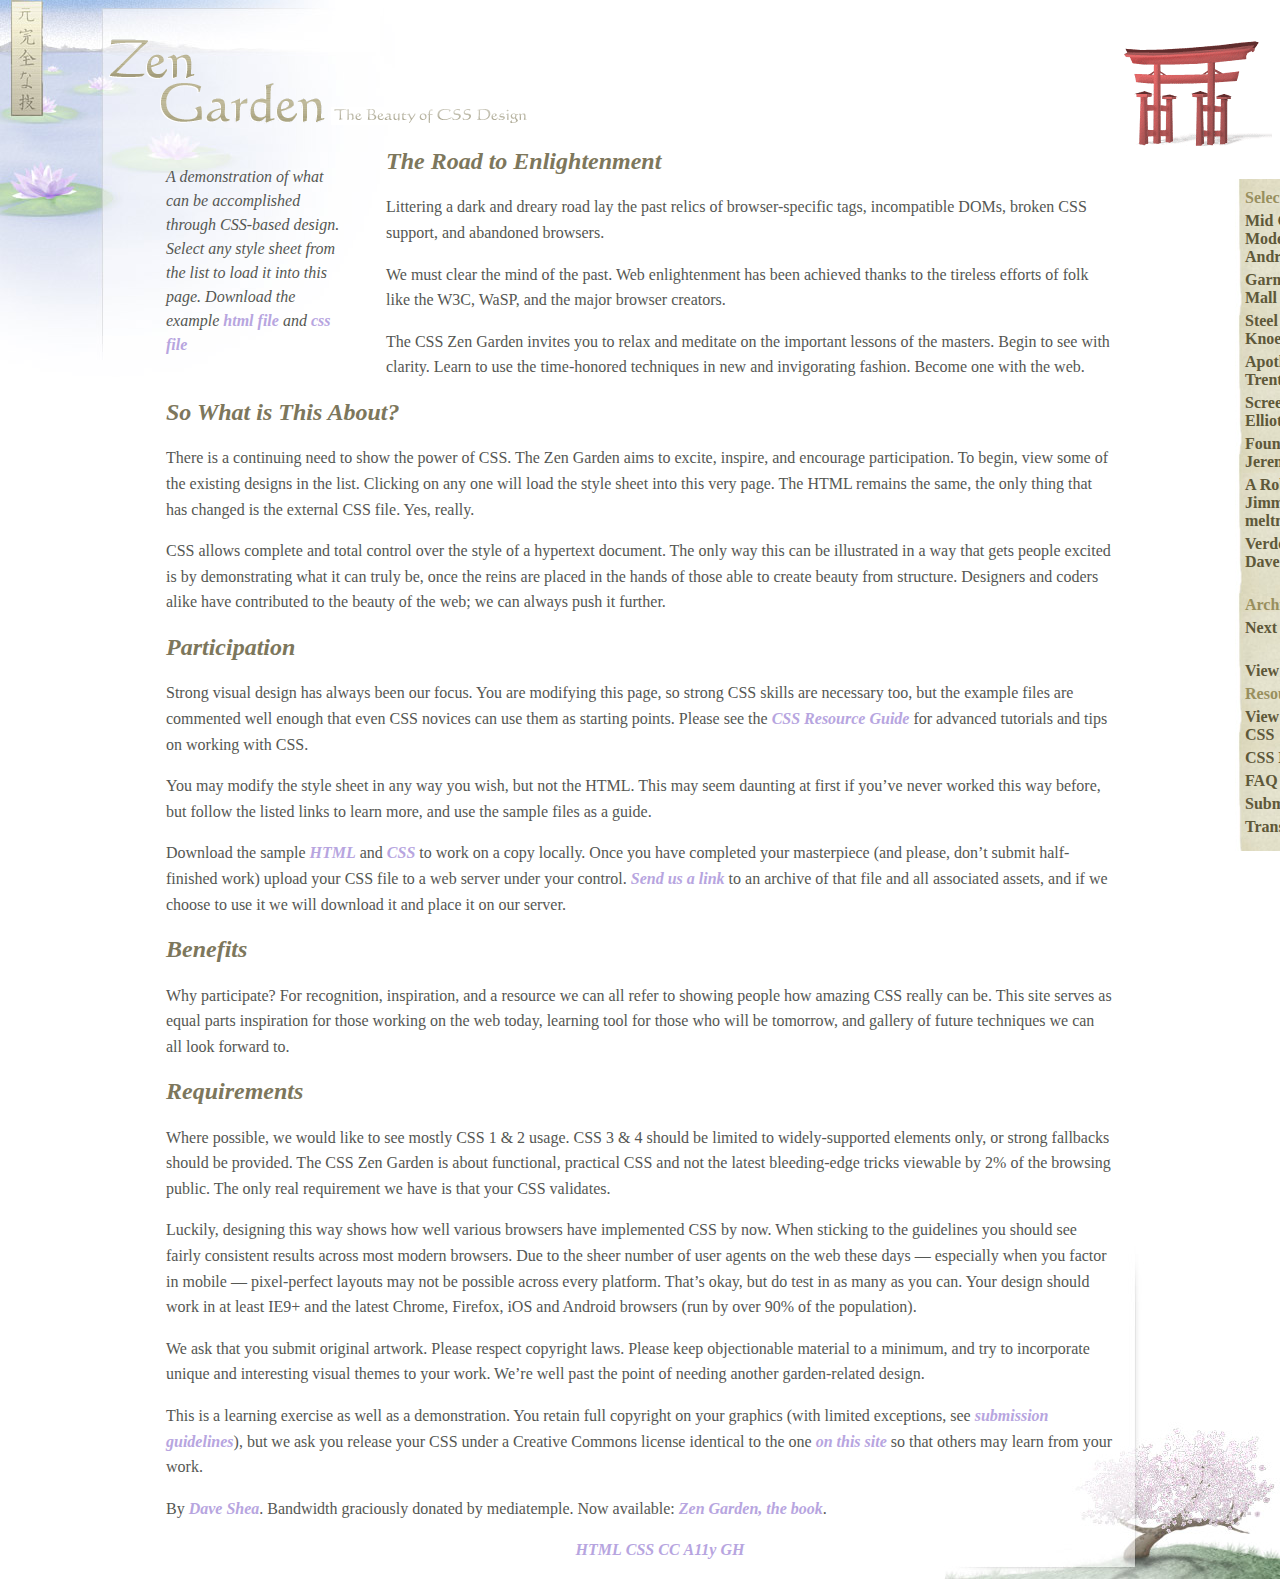
<file: cssZenGarden/index.html>
<!DOCTYPE html>
<html>
<head>
<link href="style1.css" type="text/css" rel="stylesheet"/>
<link href="https://fonts.googleapis.com/css?family=Droid+Serif" rel="stylesheet">
</head>
<body>
  <header>
      <img id="hImg1" src="img/h1.gif"/>
      <img id="hImg3" src="img/cr2.gif"/>

      <img id="hImg2" src="img/h2.gif"/>

  </header>
  <nav>

    <ul>

  <li class="headLi">Select a Design:</li>
  <li>Mid Century Modern <span>by</span> Andrew Lohman</li>
  <li>Garments <span>by</span>	Dan Mall</li>
  <li>Steel <span>by</span>	Steffen Knoeller</li>
  <li>Apothecary <span>by</span>	Trent Walton</li>
  <li>Screen Filler <span>by</span>	Elliot Jay Stocks</li>
  <li>Fountain Kiss <span>by</span> Jeremy Carlson</li>
  <li>A Robot Named Jimmy <span>by</span>	meltmedia</li>
  <li class="space">Verde Moderna<span> by</span> Dave Shea</li>
  <li class="headLi">Archives:</li>
  <li class="space">Next Designs</li>
  <li class="designs">View All Designs</li>
  <li class="headLi">Resources:</li>
  <li>View This Design&#39;s CSS</li>
  <li>CSS Resources</li>
  <li>FAQ</li>
  <li>Submit a Design</li>
  <li>Translations</li>
  </ul>
  </nav>


  <div class="wrapper">

    <blockquote id="quote">
    A demonstration of what can be accomplished through CSS-based design. Select any style sheet from the list to load it into this page.
    Download the example <a href="#">html file</a> and <a href="#">css file</a>
    </blockquote>





  <h2>The Road to Enlightenment</h2>
    <p>
  Littering a dark and dreary road lay the past relics of browser-specific tags, incompatible DOMs, broken CSS support, and abandoned browsers.
</p>

  <p>
  We must clear the mind of the past. Web enlightenment has been achieved thanks to the tireless efforts of folk like the W3C, WaSP, and the major browser creators.
</p>

<p>
  The CSS Zen Garden invites you to relax and meditate on the important lessons of the masters. Begin to see with clarity. Learn to use the time-honored techniques in new and invigorating fashion. Become one with the web.
</p>
  <h2>So What is This About?</h2>
  <p>
  There is a continuing need to show the power of CSS. The Zen Garden aims to excite, inspire, and encourage participation. To begin, view some of the existing designs in the list. Clicking on any one will load the style sheet into this very page. The HTML remains the same, the only thing that has changed is the external CSS file. Yes, really.
</p>

<p>
  CSS allows complete and total control over the style of a hypertext document. The only way this can be illustrated in a way that gets people excited is by demonstrating what it can truly be, once the reins are placed in the hands of those able to create beauty from structure. Designers and coders alike have contributed to the beauty of the web; we can always push it further.
</p>
  <h2>Participation</h2>
  <p>
  Strong visual design has always been our focus. You are modifying this page, so strong CSS skills are necessary too, but the example files are commented well enough that even CSS novices can use them as starting points. Please see the <a href="#">CSS Resource Guide</a> for advanced tutorials and tips on working with CSS.
</p>
<p>
  You may modify the style sheet in any way you wish, but not the HTML. This may seem daunting at first if you’ve never worked this way before, but follow the listed links to learn more, and use the sample files as a guide.
</p>
<p>
  Download the sample <a href="#">HTML</a> and <a href="#">CSS</a> to work on a copy locally. Once you have completed your masterpiece (and please, don’t submit half-finished work) upload your CSS file to a web server under your control. <a href="#">Send us a link</a> to an archive of that file and all associated assets, and if we choose to use it we will download it and place it on our server.
</p>
  <h2>Benefits</h2>
  <p>
  Why participate? For recognition, inspiration, and a resource we can all refer to showing people how amazing CSS really can be. This site serves as equal parts inspiration for those working on the web today, learning tool for those who will be tomorrow, and gallery of future techniques we can all look forward to.
</p>
  <h2>Requirements</h2>
  <p>
  Where possible, we would like to see mostly CSS 1 & 2 usage. CSS 3 & 4 should be limited to widely-supported elements only, or strong fallbacks should be provided. The CSS Zen Garden is about functional, practical CSS and not the latest bleeding-edge tricks viewable by 2% of the browsing public. The only real requirement we have is that your CSS validates.
</p>
<p>
  Luckily, designing this way shows how well various browsers have implemented CSS by now. When sticking to the guidelines you should see fairly consistent results across most modern browsers. Due to the sheer number of user agents on the web these days — especially when you factor in mobile — pixel-perfect layouts may not be possible across every platform. That’s okay, but do test in as many as you can. Your design should work in at least IE9+ and the latest Chrome, Firefox, iOS and Android browsers (run by over 90% of the population).
</p>
<p>
  We ask that you submit original artwork. Please respect copyright laws. Please keep objectionable material to a minimum, and try to incorporate unique and interesting visual themes to your work. We’re well past the point of needing another garden-related design.
</p>
<p>
  This is a learning exercise as well as a demonstration. You retain full copyright on your graphics (with limited exceptions, see <a href="#">submission guidelines</a>), but we ask you release your CSS under a Creative Commons license identical to the one <a href="#">on this site</a> so that others may learn from your work.
</p>
<p>
  By <a href="#">Dave Shea</a>. Bandwidth graciously donated by mediatemple. Now available: <a href="#">Zen Garden, the book</a>.
</p>
<footer>
  <ul>
  <li><a href="#">HTML</a></li> <li><a href="#">CSS</a></li> <li><a href="#">CC</a></li> <li><a href="#">A11y</a></li> <li><a href="#">GH</a></li>
</ul>
</footer>
</div>
  </body>
</html>
</file>
<file: cssZenGarden/style1.css>
/*======================
 css Reset
 ====================*/

html {
	margin: 0;
	padding: 0;
	}

  /*===================
  Global Style
  ====================*/
body{
  background-image: url("img/zen-bg.jpg"), url("img/blossoms.jpg");
  background-repeat:no-repeat, no-repeat;
  background-position:left top,right bottom;
}

.wrapper{
  width:75%;
  margin:0 auto;
  color: #555753;
  line-height:1.6em;
  position:relative;

}

/*===================
Heading
====================*/

h2{
  font-style:italic;
  color: #7D775C;
}

/*===================
Navigation
====================*/
nav{
  margin:0;
  padding:0;
}
 nav> ul{
  position:absolute;
  background: transparent url(img/paper-bg.jpg) top left repeat-y;
  list-style-type: none;
    padding:10px;
    margin:0;
    margin-top:50px;
    width:130px;
    left:1235px;
}

nav li{
 margin-bottom:5px;
color:#5e5839;
font-weight: bold;
}

nav span li{
  font-weight:normal;
  color: black;
}

nav .headLi{
  color:#988F5E;
}


.space{
    margin-bottom:25px;
}

#hImg1{
  margin-left:100px;
  margin-top:30px;
}

#hImg2{
  position:relative;
  margin-right:120px;
}

#hImg3{
  float:right;
  margin-top:30px;
  margin-left:30px;
}

/*===================
Footer
====================*/
footer{
  margin:0 auto;
  text-align: center;
}

footer >ul{
  list-style-type: none;

}
footer li{
  display:inline-block;
}



/*===================
Links
====================*/
a:link{
  text-decoration:none;
   font-weight:bold;
   color: #B7A5DF;
   font-style: italic;
}
/*===================
Miscellaneous
====================*/
#quote{
  float:left;
  line-height: 1.5em;
  font-style: italic;
  width: 180px;
  height:200px;
  margin-left: 0;
  padding: 0;
}

/*===================
Comments
====================*/
/*
This is an attempt to recreate Jennifer Dewalts experiment 180 websites in 180 days for myself. Here's a link to an interview about her project:
http://ihadtendollars.com/interviews/jennifer-dewalt.html. I simply do not want to do just 100 days of code challenge. I wanted to focus on the mastery of one skill which in this case
is CSS. I find that I learn a lot more from project base work and repetition than just trying to randomly learn 5 different skills at once.
My hopes are within the next 30 days I will be at least a intermediate CSS zen master. For about 30 days I will recreate about 30 different webpages from the
CSS Zen Garden site. At the end of the 30 days if I feel that my skills are adequate I will move on to 30 days of Javascript basics. And so on and so on.

*/


*/
</file>
